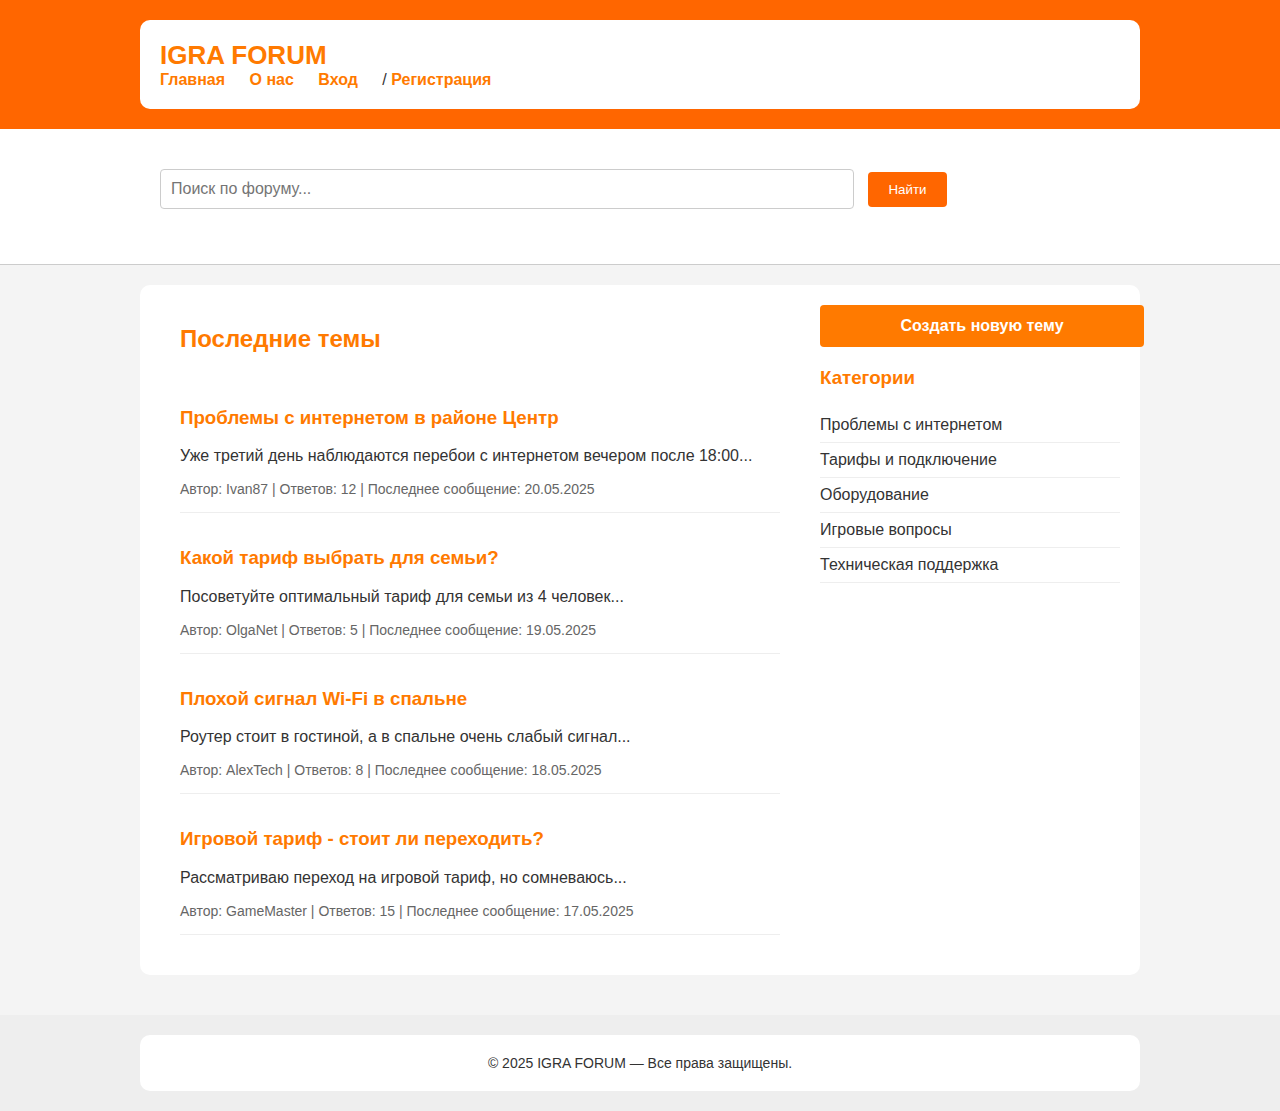
<file: index.html>
<!DOCTYPE html>
<html lang="ru">
<head>
    <meta charset="UTF-8">
    <title>IGRA FORUM — Форум провайдера</title>
    <link rel="stylesheet" href="style.css">
    <style>
        body { margin: 0; font-family: Arial, sans-serif; background-color: #f4f4f4; color: #333; }
        header { background-color: #ff6600; padding: 20px 0; }
        .container { width: 90%; max-width: 960px; margin: 0 auto; }
        .logo { font-size: 26px; font-weight: bold; color: #FF7A00; }
        nav a { color: #FF7A00; text-decoration: none; margin-right: 20px; font-weight: bold; }
        .search { background-color: #fff; padding: 20px 0; border-bottom: 1px solid #ccc; }
        .search-form input { padding: 10px; font-size: 16px; width: 70%; border: 1px solid #ccc; border-radius: 4px; }
        .search-form button { padding: 10px 20px; background-color: #ff6600; color: white; border: none; border-radius: 4px; margin-left: 10px; cursor: pointer; }
        .main-content { display: flex; gap: 20px; margin-top: 20px; }
        .topics { background-color: white; padding: 20px; border-radius: 8px; flex: 2; }
        .topics h2 { margin-top: 0; color: #FF7A00; }
        .topic { padding: 15px 0; border-bottom: 1px solid #eee; cursor: pointer; }
        .topic:hover { background-color: #f9f9f9; }
        .topic-info { font-size: 14px; color: #666; margin-top: 5px; }
        .sidebar { flex: 1; }
        .create-topic-btn { display: block; width: 100%; padding: 12px; background-color: #FF7A00; color: white; text-align: center; border-radius: 4px; font-weight: bold; cursor: pointer; margin-bottom: 20px; text-decoration: none; }
        .categories h3 { margin-top: 0; color: #FF7A00; }
        .categories ul { list-style: none; padding: 0; }
        .categories li { padding: 8px 0; border-bottom: 1px solid #eee; }
        .categories a { color: #333; text-decoration: none; }
        .categories a:hover { color: #FF7A00; }
        footer { margin-top: 40px; background-color: #eee; padding: 20px; text-align: center; font-size: 14px; }
    </style>
</head>
<body>
    <header>
        <div class="container">
            <div class="logo">IGRA FORUM</div>
            <nav id="nav-links">
                <a href="index.html">Главная</a>
                <a href="about.html">О нас</a>
                <span id="auth-links"></span>
            </nav>
        </div>
    </header>

    <section class="search">
        <div class="container">
            <form class="search-form">
                <input type="text" placeholder="Поиск по форуму..." id="search-input">
                <button type="submit">Найти</button>
            </form>
        </div>
    </section>

    <main class="container main-content">
        <div class="topics">
            <h2>Последние темы</h2>
            <div id="topics-list">
                <!-- загруженные темы -->
            </div>
        </div>
        <div class="sidebar">
            <a href="create-topic.html" class="create-topic-btn">Создать новую тему</a>
            <div class="categories">
                <h3>Категории</h3>
                <ul>
                    <li><a href="#">Проблемы с интернетом</a></li>
                    <li><a href="#">Тарифы и подключение</a></li>
                    <li><a href="#">Оборудование</a></li>
                    <li><a href="#">Игровые вопросы</a></li>
                    <li><a href="#">Техническая поддержка</a></li>
                </ul>
            </div>
        </div>
    </main>

    <footer>
        <div class="container">
            &copy; 2025 IGRA FORUM — Все права защищены.
        </div>
    </footer>

    <script>
        // Шапка авторизации
        const authLinks = document.getElementById('auth-links');
        const user = localStorage.getItem('loggedInUser');
        if (user) {
            authLinks.innerHTML = `<a href=\"profile.html\">${user}</a> <button id=\"logout-btn\" style="background: none; border: 1px solid #FF7A00; color: #FF7A00; padding: 4px 10px; border-radius: 4px; font-weight: bold; cursor: pointer; margin-left: 10px;">Выйти</button>`;
            document.getElementById('logout-btn').addEventListener('click', () => { 
                localStorage.removeItem('loggedInUser'); 
                location.reload(); 
            });
        } else {
            authLinks.innerHTML = `<a href=\"login.html\">Вход</a> / <a href=\"register.html\">Регистрация</a>`;
        }

        // Инициализация тем
        const defaultTopics = [
            { title: 'Проблемы с интернетом в районе Центр', description: 'Уже третий день наблюдаются перебои с интернетом вечером после 18:00...', author: 'Ivan87', replies: 12, lastReply: '20.05.2025' },
            { title: 'Какой тариф выбрать для семьи?', description: 'Посоветуйте оптимальный тариф для семьи из 4 человек...', author: 'OlgaNet', replies: 5, lastReply: '19.05.2025' },
            { title: 'Плохой сигнал Wi-Fi в спальне', description: 'Роутер стоит в гостиной, а в спальне очень слабый сигнал...', author: 'AlexTech', replies: 8, lastReply: '18.05.2025' },
            { title: 'Игровой тариф - стоит ли переходить?', description: 'Рассматриваю переход на игровой тариф, но сомневаюсь...', author: 'GameMaster', replies: 15, lastReply: '17.05.2025' }
        ];

        // Загрузка тем из localStorage или создание дефолтных
        let topics = JSON.parse(localStorage.getItem('topics'));
        if (!topics) {
            topics = defaultTopics;
            localStorage.setItem('topics', JSON.stringify(topics));
        }

        const topicsList = document.getElementById('topics-list');
        
        // Функция отрисовки тем
        function renderTopics(filter = '') {
            topicsList.innerHTML = '';
            
            const filteredTopics = topics.filter(topic => 
                topic.title.toLowerCase().includes(filter.toLowerCase()) || 
                topic.description.toLowerCase().includes(filter.toLowerCase())
            );
            
            if (filteredTopics.length === 0) {
                topicsList.innerHTML = '<p>Темы не найдены</p>';
                return;
            }
            
            filteredTopics.forEach((topic, index) => {
                const topicElement = document.createElement('div');
                topicElement.className = 'topic';
                topicElement.innerHTML = `
                    <h3>${topic.title}</h3>
                    <p>${topic.description}</p>
                    <div class="topic-info">Автор: ${topic.author} | Ответов: ${topic.replies} | Последнее сообщение: ${topic.lastReply}</div>
                `;
                topicElement.addEventListener('click', () => {
                    localStorage.setItem('currentTopicIndex', index);
                    window.location.href = 'discussion.html';
                });
                topicsList.appendChild(topicElement);
            });
        }

        // Первоначальная загрузка тем
        renderTopics();
        
        // Обработка поиска
        document.querySelector('.search-form').addEventListener('submit', function(e) {
            e.preventDefault();
            const searchTerm = document.getElementById('search-input').value.trim();
            renderTopics(searchTerm);
        });

        // Обновление списка тем при изменении в других вкладках
        window.addEventListener('storage', function(e) {
            if (e.key === 'topics') {
                topics = JSON.parse(e.newValue);
                renderTopics();
            }
        });
    </script>
</body>
</html>
</file>
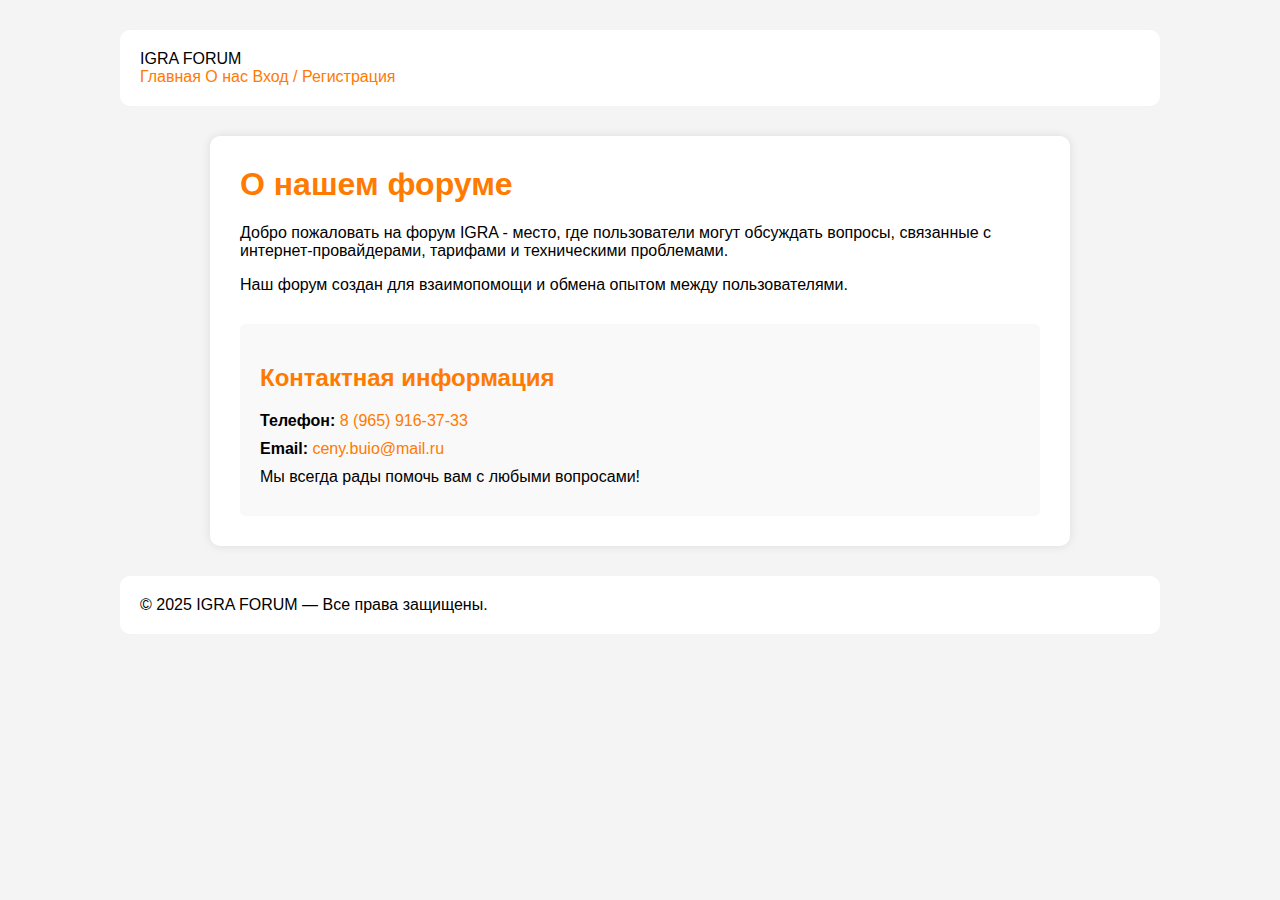
<file: about.html>
<!DOCTYPE html>
<html lang="ru">
<head>
    <meta charset="UTF-8">
    <title>О нас | IGRA FORUM</title>
    <link rel="stylesheet" href="style.css">
    <style>
        .about-container {
            max-width: 800px;
            margin: 30px auto;
            padding: 30px;
            background: white;
            border-radius: 10px;
            box-shadow: 0 0 10px rgba(0,0,0,0.1);
        }
        .about-container h1 {
            color: #FF7A00;
            margin-top: 0;
        }
        .contact-info {
            margin-top: 30px;
            padding: 20px;
            background-color: #f9f9f9;
            border-radius: 5px;
        }
        .contact-info p {
            margin: 10px 0;
        }
    </style>
</head>
<body>
    <header>
        <div class="container">
            <div class="logo">IGRA FORUM</div>
            <nav>
                <a href="index.html">Главная</a>
                <a href="about.html">О нас</a>
                <a href="login.html">Вход / Регистрация</a>
            </nav>
        </div>
    </header>

    <div class="container about-container">
        <h1>О нашем форуме</h1>
        <p>Добро пожаловать на форум IGRA - место, где пользователи могут обсуждать вопросы, связанные с интернет-провайдерами, тарифами и техническими проблемами.</p>
        <p>Наш форум создан для взаимопомощи и обмена опытом между пользователями.</p>

        <div class="contact-info">
            <h2>Контактная информация</h2>
            <p><strong>Телефон:</strong> <a href="tel:89659163733">8 (965) 916-37-33</a></p>
            <p><strong>Email:</strong> <a href="mailto:ceny.buio@mail.ru">ceny.buio@mail.ru</a></p>
            <p>Мы всегда рады помочь вам с любыми вопросами!</p>
        </div>
    </div>

    <footer>
        <div class="container">
            &copy; 2025 IGRA FORUM — Все права защищены.
        </div>
    </footer>
</body>
</html>
</file>
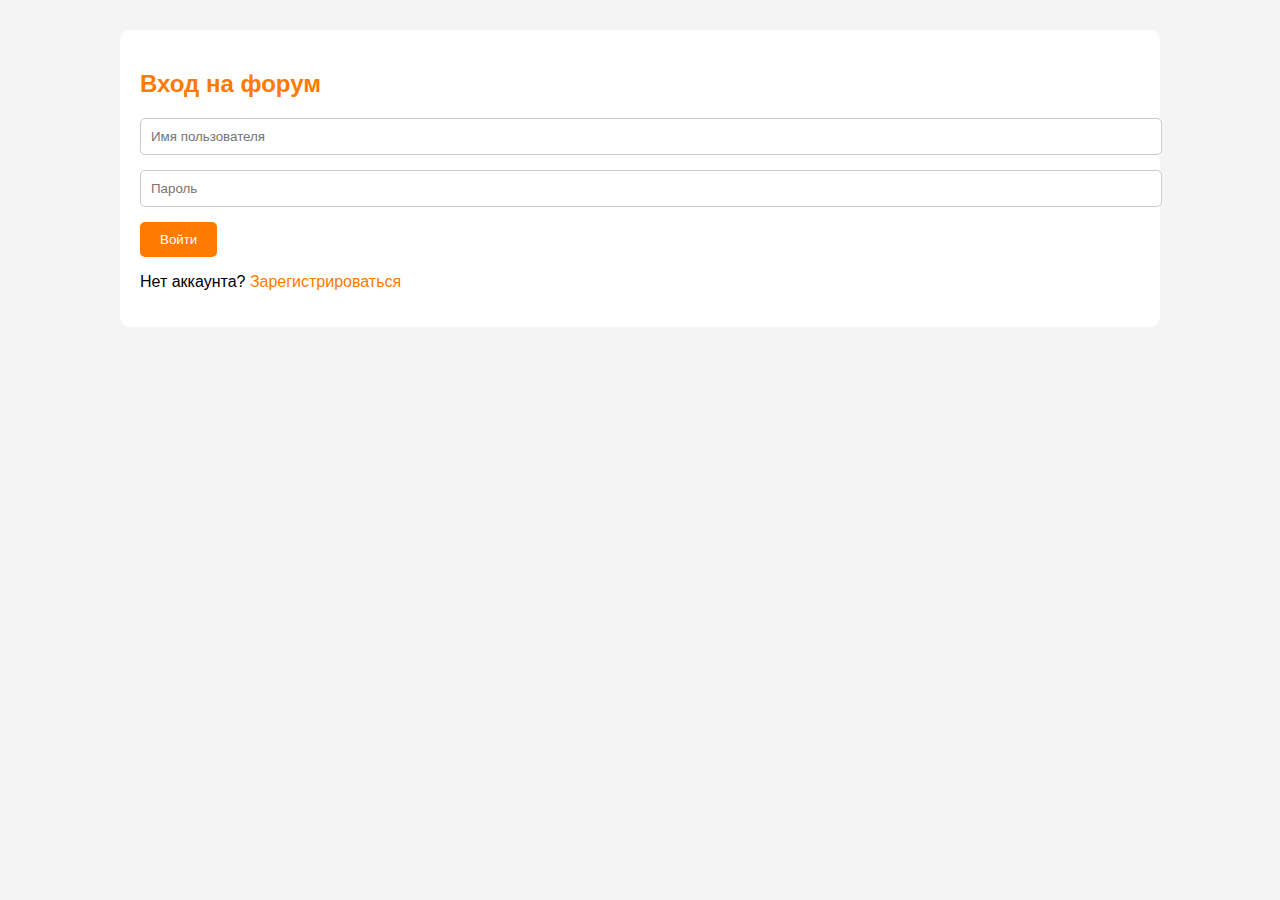
<file: create-topic.html>
<!DOCTYPE html>
<html lang="ru">
<head>
    <meta charset="UTF-8" />
    <title>Создать новую тему — IGRA FORUM</title>
    <link rel="stylesheet" href="style.css" />
    <style>
        body {
            margin: 0;
            font-family: Arial, sans-serif;
            background-color: #f4f4f4;
            color: #333;
        }

        header {
            background-color: #ff6600;
            padding: 20px 0;
        }

        .container {
            width: 90%;
            max-width: 600px;
            margin: 40px auto;
            background: white;
            padding: 30px;
            border-radius: 8px;
        }

        h1 {
            color: #FF7A00;
            margin-bottom: 20px;
        }

        label {
            display: block;
            margin-top: 15px;
            font-weight: bold;
        }

        input[type="text"],
        textarea {
            width: 100%;
            padding: 10px;
            margin-top: 6px;
            border: 1px solid #ccc;
            border-radius: 4px;
            font-size: 16px;
            box-sizing: border-box;
            resize: vertical;
        }

        textarea {
            height: 100px;
        }

        button {
            margin-top: 20px;
            background-color: #FF7A00;
            color: white;
            border: none;
            padding: 12px 20px;
            border-radius: 4px;
            font-weight: bold;
            cursor: pointer;
            width: 100%;
        }

        button:hover {
            background-color: #e55b00;
        }

        .message {
            margin-top: 15px;
            font-weight: bold;
        }
    </style>
</head>
<body>
    <header>
        <div class="container">
            <a href="index.html" style="color:#e55b00; font-weight:bold; text-decoration:none;">&larr; Назад к форуму</a>
        </div>
    </header>

    <main class="container">
        <h1>Создать новую тему</h1>
        <form id="create-topic-form">
            <label for="title">Заголовок темы</label>
            <input type="text" id="title" name="title" required minlength="5" maxlength="100" />

            <label for="description">Описание / краткое содержание</label>
            <textarea id="description" name="description" required minlength="10" maxlength="300"></textarea>

            <button type="submit">Создать тему</button>
            <p class="message" id="message"></p>
        </form>
    </main>

    <script>
        // Проверяем, что пользователь залогинен
        const user = localStorage.getItem('loggedInUser');
        if (!user) {
            alert('Только авторизованные пользователи могут создавать темы.');
            window.location.href = 'login.html';
        }

        const form = document.getElementById('create-topic-form');
        const messageEl = document.getElementById('message');

        form.addEventListener('submit', function(e) {
            e.preventDefault();

            const title = form.title.value.trim();
            const description = form.description.value.trim();

            if (title.length < 5) {
                messageEl.textContent = 'Заголовок должен быть не менее 5 символов.';
                messageEl.style.color = 'red';
                return;
            }
            if (description.length < 10) {
                messageEl.textContent = 'Описание должно быть не менее 10 символов.';
                messageEl.style.color = 'red';
                return;
            }

            // Загружаем существующие темы
            let topics = [];
            try {
                const stored = localStorage.getItem('topics');
                if (stored) {
                    topics = JSON.parse(stored);
                    if (!Array.isArray(topics)) topics = [];
                }
            } catch {
                topics = [];
            }

            // Добавляем новую тему
            topics.push({
                title: title,
                description: description,
                author: user,
                replies: 0,
                lastReply: new Date().toLocaleDateString('ru-RU')
            });

            // Сохраняем обратно в localStorage
            localStorage.setItem('topics', JSON.stringify(topics));

            // Успешное сообщение и редирект
            messageEl.style.color = 'green';
            messageEl.textContent = 'Тема успешно создана! Переадресация...';

            setTimeout(() => {
                window.location.href = 'index.html';
            }, 1500);
        });
    </script>
</body>
</html>
</file>
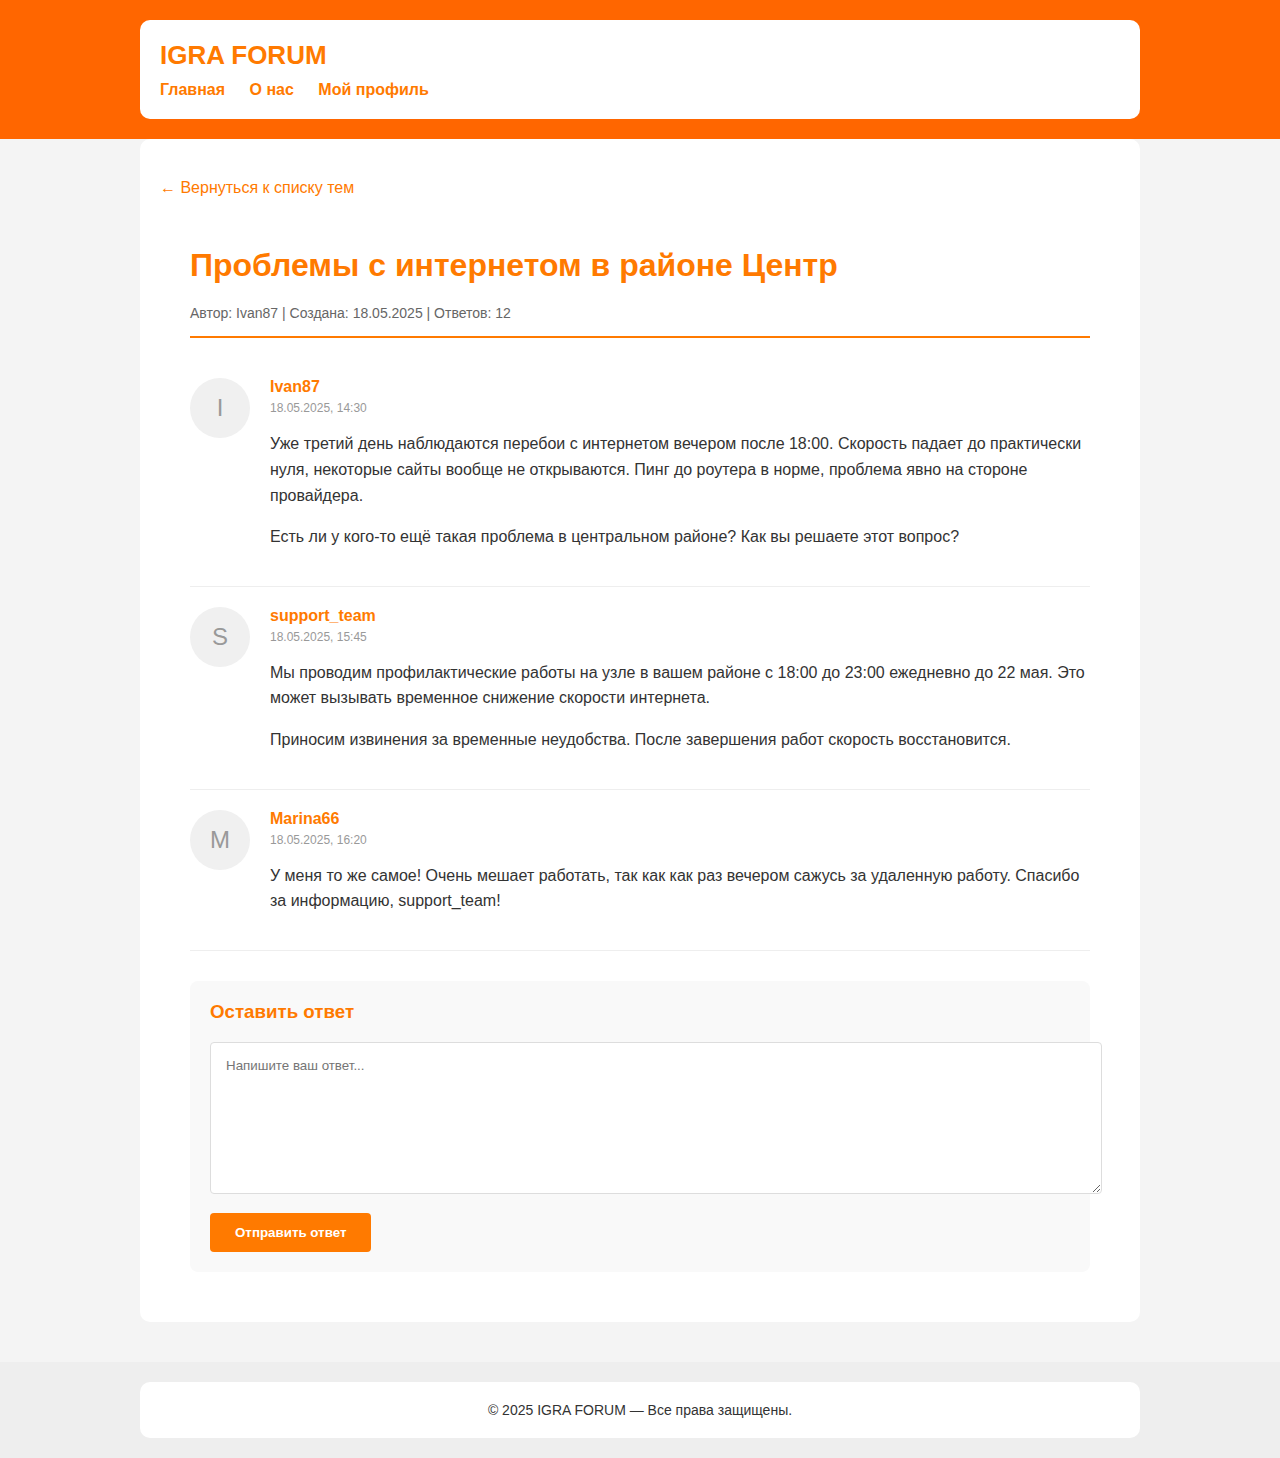
<file: discussion.html>
<!DOCTYPE html>
<html lang="ru">
<head>
    <meta charset="UTF-8">
    <title>Обсуждение темы | IGRA FORUM</title>
    <link rel="stylesheet" href="style.css">
    <style>
        body {
            margin: 0;
            font-family: Arial, sans-serif;
            background-color: #f4f4f4;
            color: #333;
        }

        header {
            background-color: #ff6600;
            padding: 20px 0;
        }

        .container {
            width: 90%;
            max-width: 960px;
            margin: 0 auto;
        }

        .logo {
            font-size: 26px;
            font-weight: bold;
            color: #FF7A00;
        }

        nav {
            margin-top: 10px;
        }

        nav a {
            color: #FF7A00;
            text-decoration: none;
            margin-right: 20px;
            font-weight: bold;
        }

        .discussion-container {
            background-color: white;
            padding: 30px;
            border-radius: 8px;
            margin-top: 20px;
        }

        .topic-header {
            border-bottom: 2px solid #FF7A00;
            padding-bottom: 15px;
            margin-bottom: 20px;
        }

        .topic-header h1 {
            margin-top: 0;
            color: #FF7A00;
        }

        .topic-meta {
            color: #666;
            font-size: 14px;
        }

        .post {
            display: flex;
            gap: 20px;
            padding: 20px 0;
            border-bottom: 1px solid #eee;
        }

        .post-avatar {
            width: 60px;
            height: 60px;
            border-radius: 50%;
            background-color: #f0f0f0;
            display: flex;
            align-items: center;
            justify-content: center;
            font-size: 24px;
            color: #999;
        }

        .post-content {
            flex: 1;
        }

        .post-author {
            font-weight: bold;
            color: #FF7A00;
            margin-bottom: 5px;
        }

        .post-date {
            color: #999;
            font-size: 12px;
            margin-bottom: 10px;
        }

        .post-text {
            line-height: 1.6;
        }

        .reply-form {
            margin-top: 30px;
            background-color: #f9f9f9;
            padding: 20px;
            border-radius: 8px;
        }

        .reply-form h3 {
            margin-top: 0;
            color: #FF7A00;
        }

        .reply-form textarea {
            width: 100%;
            height: 120px;
            padding: 15px;
            border: 1px solid #ddd;
            border-radius: 4px;
            font-family: Arial, sans-serif;
            resize: vertical;
            margin-bottom: 15px;
        }

        .reply-form button {
            background-color: #FF7A00;
            color: white;
            border: none;
            padding: 12px 25px;
            border-radius: 4px;
            cursor: pointer;
            font-weight: bold;
        }

        .reply-form button:hover {
            background-color: #e56a00;
        }

        .back-link {
            display: inline-block;
            margin-top: 20px;
            color: #FF7A00;
            text-decoration: none;
        }

        footer {
            margin-top: 40px;
            background-color: #eee;
            padding: 20px;
            text-align: center;
            font-size: 14px;
        }
    </style>
</head>
<body>
    <header>
        <div class="container">
            <div class="logo">IGRA FORUM</div>
            <nav>
                <a href="index.html">Главная</a>
                <a href="about.html">О нас</a>
                <a href="login.html">Мой профиль</a>
            </nav>
        </div>
    </header>

    <div class="container">
        <a href="index.html" class="back-link">← Вернуться к списку тем</a>
        
        <div class="discussion-container" id="discussion-container">
            <div class="topic-header">
                <h1>Проблемы с интернетом в районе Центр</h1>
                <div class="topic-meta">
                    Автор: Ivan87 | Создана: 18.05.2025 | Ответов: 12
                </div>
            </div>

            <div class="post">
                <div class="post-avatar">I</div>
                <div class="post-content">
                    <div class="post-author">Ivan87</div>
                    <div class="post-date">18.05.2025, 14:30</div>
                    <div class="post-text">
                        <p>Уже третий день наблюдаются перебои с интернетом вечером после 18:00. Скорость падает до практически нуля, некоторые сайты вообще не открываются. Пинг до роутера в норме, проблема явно на стороне провайдера.</p>
                        <p>Есть ли у кого-то ещё такая проблема в центральном районе? Как вы решаете этот вопрос?</p>
                    </div>
                </div>
            </div>

            <div class="post">
                <div class="post-avatar">S</div>
                <div class="post-content">
                    <div class="post-author">support_team</div>
                    <div class="post-date">18.05.2025, 15:45</div>
                    <div class="post-text">
                        <p>Мы проводим профилактические работы на узле в вашем районе с 18:00 до 23:00 ежедневно до 22 мая. Это может вызывать временное снижение скорости интернета.</p>
                        <p>Приносим извинения за временные неудобства. После завершения работ скорость восстановится.</p>
                    </div>
                </div>
            </div>

            <div class="post">
                <div class="post-avatar">M</div>
                <div class="post-content">
                    <div class="post-author">Marina66</div>
                    <div class="post-date">18.05.2025, 16:20</div>
                    <div class="post-text">
                        <p>У меня то же самое! Очень мешает работать, так как как раз вечером сажусь за удаленную работу. Спасибо за информацию, support_team!</p>
                    </div>
                </div>
            </div>

            <div class="reply-form">
                <h3>Оставить ответ</h3>
                <form id="reply-form">
                    <textarea placeholder="Напишите ваш ответ..." required></textarea>
                    <button type="submit">Отправить ответ</button>
                </form>
            </div>
        </div>
    </div>

    <footer>
        <div class="container">
            &copy; 2025 IGRA FORUM — Все права защищены.
        </div>
    </footer>

    <script>
        document.getElementById('reply-form').addEventListener('submit', function(e) {
            e.preventDefault();

            const textarea = this.querySelector('textarea');
            const replyText = textarea.value.trim();
            if (replyText === '') {
                alert('Пожалуйста, введите текст ответа');
                return;
            }

            const username = 'Вы';
            const initial = username[0].toUpperCase();
            const now = new Date();
            const formattedDate = now.toLocaleDateString('ru-RU') + ', ' + now.toLocaleTimeString('ru-RU').slice(0, 5);

            const newPost = document.createElement('div');
            newPost.className = 'post';
            newPost.innerHTML = `
                <div class="post-avatar">${initial}</div>
                <div class="post-content">
                    <div class="post-author">${username}</div>
                    <div class="post-date">${formattedDate}</div>
                    <div class="post-text">
                        <p>${replyText.replace(/\n/g, '<br>')}</p>
                    </div>
                </div>
            `;

            const discussionContainer = document.getElementById('discussion-container');
            const replyForm = this.closest('.reply-form');
            discussionContainer.insertBefore(newPost, replyForm);

            textarea.value = '';

            const topicMeta = document.querySelector('.topic-meta');
            const match = topicMeta.textContent.match(/Ответов: (\d+)/);
            if (match) {
                const newCount = parseInt(match[1]) + 1;
                topicMeta.textContent = topicMeta.textContent.replace(/Ответов: \d+/, 'Ответов: ' + newCount);
            }

            alert('Ваш ответ успешно опубликован!');
        });
    </script>
</body>
</html>
</file>
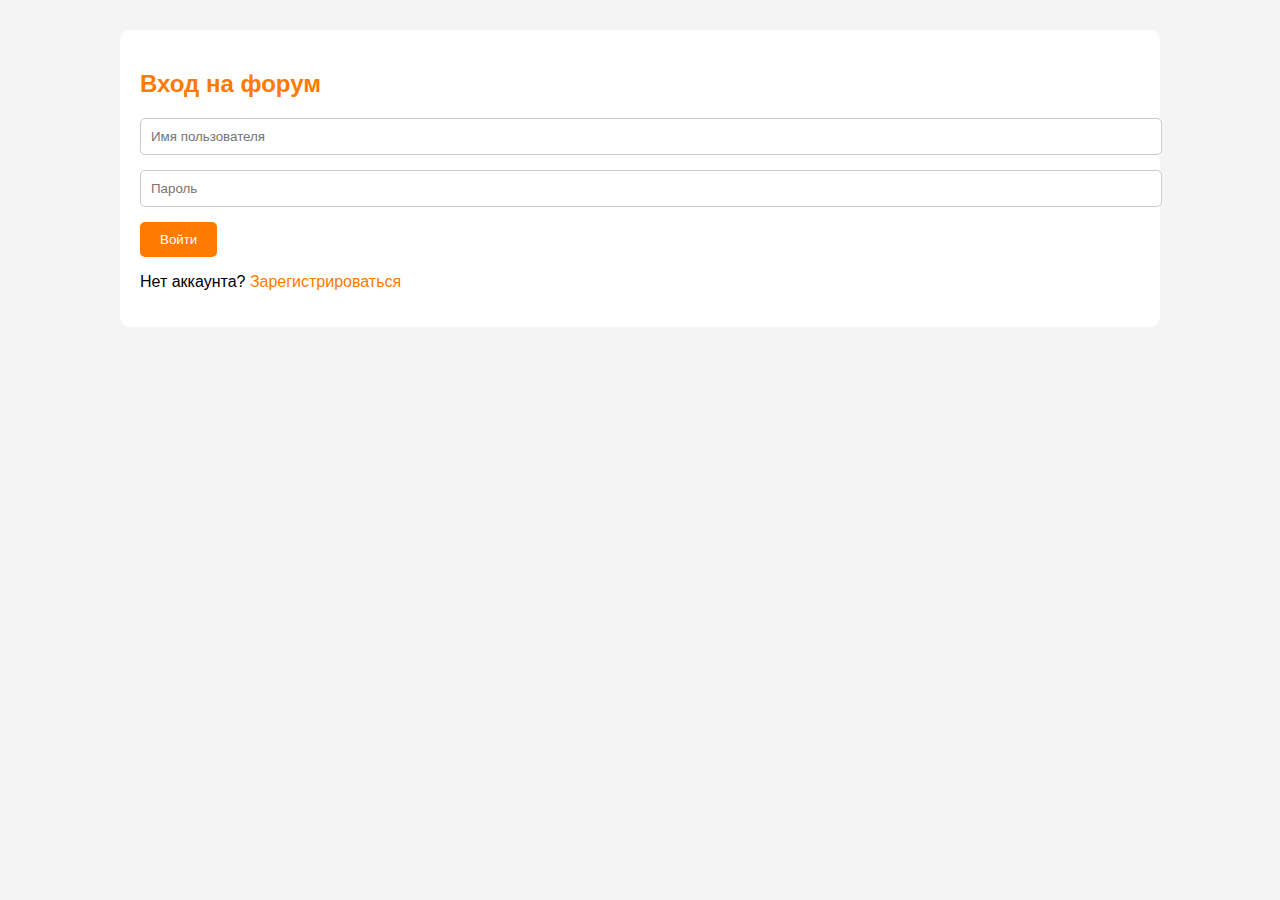
<file: login.html>
<!DOCTYPE html>
<html lang="ru">
<head>
    <meta charset="UTF-8" />
    <title>Вход | IGRA FORUM</title>
    <link rel="stylesheet" href="style.css" />
</head>
<body>
    <div class="container auth-container">
        <h2>Вход на форум</h2>
        <form id="login-form" class="auth-form">
            <input type="text" id="login-username" placeholder="Имя пользователя" required />
            <input type="password" id="login-password" placeholder="Пароль" required />
            <button type="submit">Войти</button>
            <p>Нет аккаунта? <a href="register.html">Зарегистрироваться</a></p>
        </form>
    </div>

    <script>
        const loginForm = document.getElementById('login-form');

        loginForm.addEventListener('submit', function(e) {
            e.preventDefault();

            const username = document.getElementById('login-username').value.trim();
            const password = document.getElementById('login-password').value;

            const users = JSON.parse(localStorage.getItem('users') || '[]');

            const user = users.find(u => u.username === username && u.password === password);

            if (user) {
                alert('Вход успешен!');
                // Сохраняем, что пользователь залогинен
                localStorage.setItem('loggedInUser', username);
                // Перенаправляем на главную страницу (например, index.html)
                window.location.href = 'index.html';
            } else {
                alert('Неверный логин или пароль');
            }
        });
    </script>
</body>
</html>
</file>
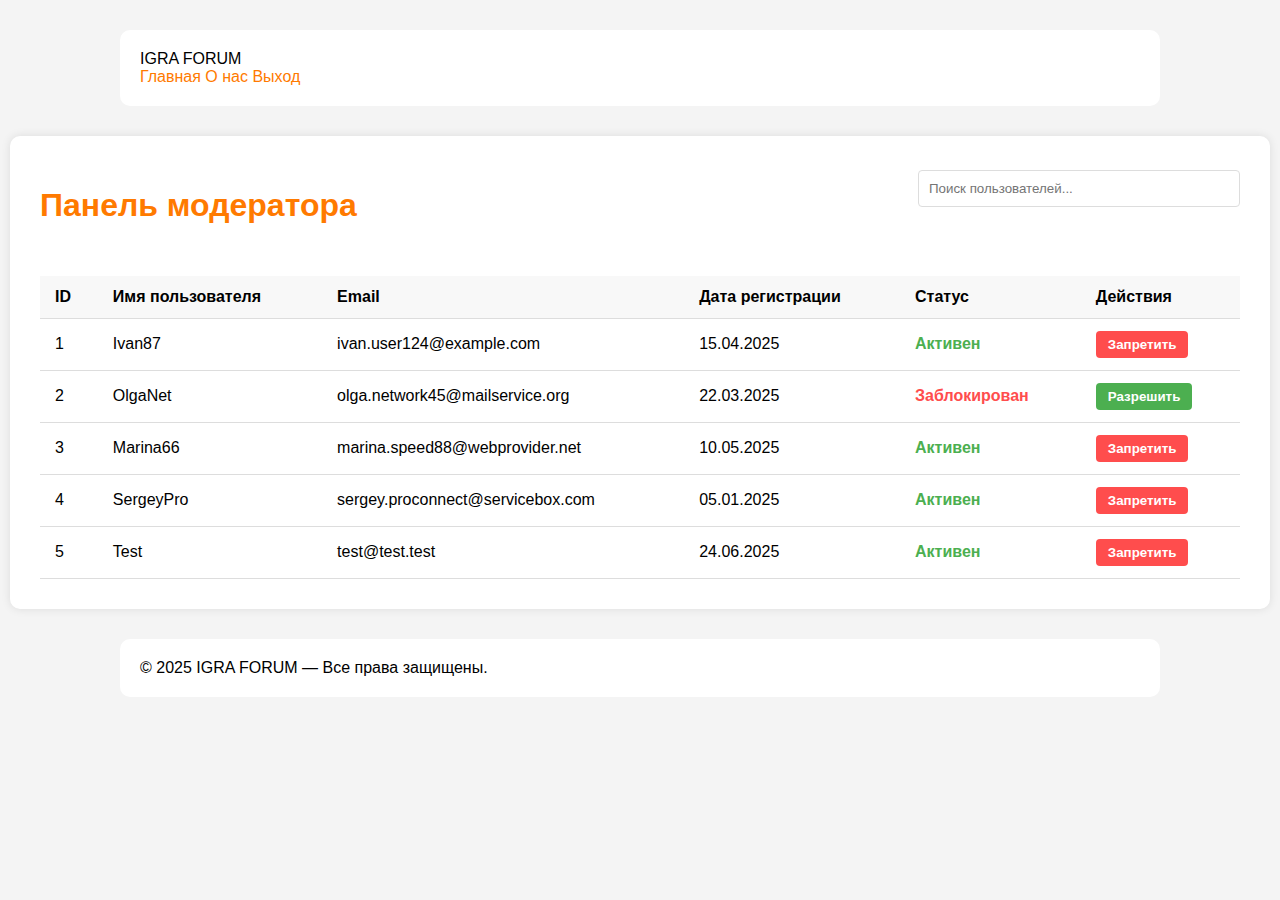
<file: moderator.html>
<!DOCTYPE html>
<html lang="ru">
<head>
    <meta charset="UTF-8">
    <title>Панель модератора | IGRA FORUM</title>
    <link rel="stylesheet" href="style.css">
    <style>
        .moderator-panel {
            max-width: 1200px;
            margin: 30px auto;
            padding: 30px;
            background: white;
            border-radius: 10px;
            box-shadow: 0 0 10px rgba(0,0,0,0.1);
        }
        
        .user-list {
            margin-top: 30px;
            width: 100%;
            border-collapse: collapse;
        }
        
        .user-list th, .user-list td {
            padding: 12px 15px;
            text-align: left;
            border-bottom: 1px solid #ddd;
        }
        
        .user-list th {
            background-color: #f8f8f8;
            font-weight: bold;
        }
        
        .user-list tr:hover {
            background-color: #f5f5f5;
        }
        
        .ban-btn, .unban-btn {
            padding: 6px 12px;
            border: none;
            border-radius: 4px;
            cursor: pointer;
            font-weight: bold;
        }
        
        .ban-btn {
            background-color: #ff4d4d;
            color: white;
        }
        
        .unban-btn {
            background-color: #4CAF50;
            color: white;
        }
        
        .status-banned {
            color: #ff4d4d;
            font-weight: bold;
        }
        
        .status-active {
            color: #4CAF50;
            font-weight: bold;
        }
        
        .search-users {
            margin-bottom: 20px;
        }
        
        .search-users input {
            padding: 10px;
            width: 300px;
            border: 1px solid #ddd;
            border-radius: 4px;
        }
        
        .moderator-header {
            display: flex;
            justify-content: space-between;
            align-items: center;
            margin-bottom: 20px;
        }
    </style>
</head>
<body>
    <header>
        <div class="container">
            <div class="logo">IGRA FORUM</div>
            <nav>
                <a href="index.html">Главная</a>
                <a href="about.html">О нас</a>
                <a href="login.html">Выход</a>
            </nav>
        </div>
    </header>

    <div class="container moderator-panel">
        <div class="moderator-header">
            <h1>Панель модератора</h1>
            <div class="search-users">
                <input type="text" placeholder="Поиск пользователей...">
            </div>
        </div>

        <table class="user-list">
            <thead>
                <tr>
                    <th>ID</th>
                    <th>Имя пользователя</th>
                    <th>Email</th>
                    <th>Дата регистрации</th>
                    <th>Статус</th>
                    <th>Действия</th>
                </tr>
            </thead>
            <tbody>
                <tr>
                    <td>1</td>
                    <td>Ivan87</td>
                    <td>ivan.user124@example.com</td>
                    <td>15.04.2025</td>
                    <td class="status-active">Активен</td>
                    <td><button class="ban-btn">Запретить</button></td>
                </tr>
                <tr>
                    <td>2</td>
                    <td>OlgaNet</td>
                    <td>olga.network45@mailservice.org</td>
                    <td>22.03.2025</td>
                    <td class="status-banned">Заблокирован</td>
                    <td><button class="unban-btn">Разрешить</button></td>
                </tr>
                <tr>
                    <td>3</td>
                    <td>Marina66</td>
                    <td>marina.speed88@webprovider.net</td>
                    <td>10.05.2025</td>
                    <td class="status-active">Активен</td>
                    <td><button class="ban-btn">Запретить</button></td>
                </tr>
                <tr>
                    <td>4</td>
                    <td>SergeyPro</td>
                    <td>sergey.proconnect@servicebox.com</td>
                    <td>05.01.2025</td>
                    <td class="status-active">Активен</td>
                    <td><button class="ban-btn">Запретить</button></td>
                </tr>
                <tr>
                    <td>5</td>
                    <td>Test</td>
                    <td>test@test.test</td>
                    <td>24.06.2025</td>
                    <td class="status-active">Активен</td>
                    <td><button class="ban-btn">Запретить</button></td>
                </tr>
            </tbody>
        </table>
    </div>

    <footer>
        <div class="container">
            &copy; 2025 IGRA FORUM — Все права защищены.
        </div>
    </footer>

    <script>
        // Обработка действий модератора
        document.querySelectorAll('.ban-btn, .unban-btn').forEach(button => {
            button.addEventListener('click', function() {
                const row = this.closest('tr');
                const statusCell = row.querySelector('td:nth-child(5)');
                const actionCell = row.querySelector('td:nth-child(6)');
                
                if (this.classList.contains('ban-btn')) {
                    statusCell.textContent = 'Заблокирован';
                    statusCell.className = 'status-banned';
                    this.textContent = 'Разрешить';
                    this.className = 'unban-btn';
                    alert('Пользователю запрещено писать на форуме');
                } else {
                    statusCell.textContent = 'Активен';
                    statusCell.className = 'status-active';
                    this.textContent = 'Запретить';
                    this.className = 'ban-btn';
                    alert('Пользователю разрешено писать на форуме');
                }
            });
        });

        // Поиск пользователей
        document.querySelector('.search-users input').addEventListener('input', function() {
            const searchText = this.value.toLowerCase();
            const rows = document.querySelectorAll('.user-list tbody tr');
            
            rows.forEach(row => {
                const username = row.querySelector('td:nth-child(2)').textContent.toLowerCase();
                const email = row.querySelector('td:nth-child(3)').textContent.toLowerCase();
                
                if (username.includes(searchText) || email.includes(searchText)) {
                    row.style.display = '';
                } else {
                    row.style.display = 'none';
                }
            });
        });
    </script>
</body>
</html>
</file>
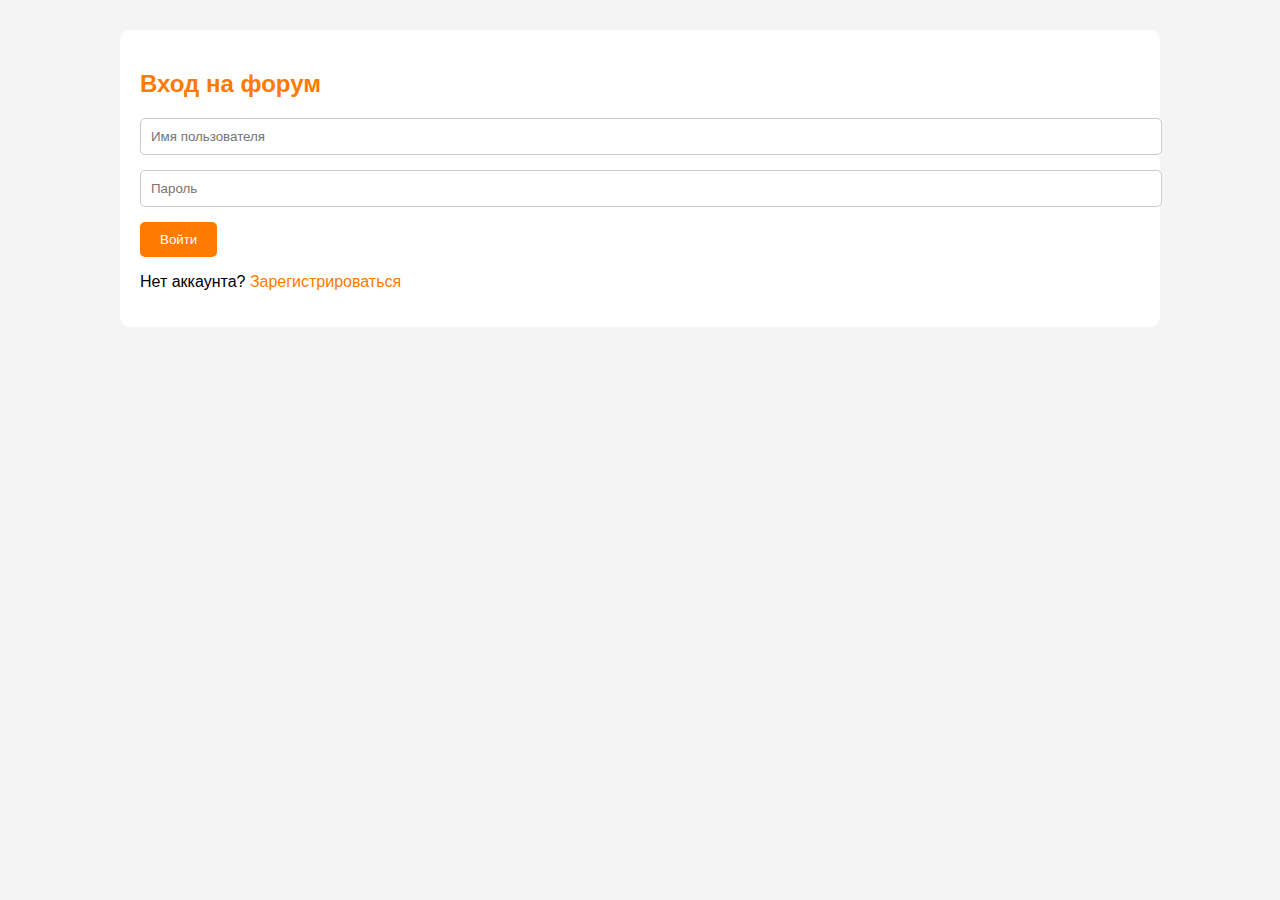
<file: profile.html>
<!DOCTYPE html>
<html lang="ru">
<head>
    <meta charset="UTF-8">
    <title>Личный кабинет - IGRA FORUM</title>
    <link rel="stylesheet" href="style.css">
</head>
<body>
    <div class="container profile-container">
        <div class="profile-header">
            <img class="profile-avatar" src="https://avatars.mds.yandex.net/i?id=ec942fe1334b87a29fa65c6407b18819_l-5232005-images-thumbs&n=13" alt="Аватар пользователя">
            <div>
                <h2 class="profile-nickname"></h2>
                <p id="user-email"></p>
                <div style="display: flex; gap: 10px;">
                    <form action="logout.html">
                        <button type="submit">Выйти</button>
                    </form>
                    <form action="index.html">
                        <button type="submit">На главную</button>
                    </form>
                </div>
            </div>
        </div>

        <div class="profile-actions">
            <a href="moderator.html" class="moderator-button">Панель модератора</a>
        </div>

        <div class="user-actions">
            <h3>Изменить данные</h3>
            <form>
                <label for="password">Новый пароль:</label><br>
                <input type="password" id="password" name="password"><br><br>

                <label for="avatar">Загрузить новое фото:</label><br>
                <input type="file" id="avatar" name="avatar"><br><br>

                <button type="submit">Сохранить изменения</button>
            </form>
        </div>

        <div class="user-topics">
            <h3>Созданные темы</h3>
            <ul>
                <li>Как подключить тариф «Игровой»?</li>
                <li>Почему лагает Wi-Fi в играх?</li>
            </ul>
        </div>

        <div class="user-comments">
            <h3>Мои комментарии</h3>
            <ul>
                <li>Поддерживаю, у меня такая же проблема!</li>
                <li>Попробуй сбросить настройки роутера.</li>
            </ul>
        </div>
    </div>

    <script>
        const username = localStorage.getItem('loggedInUser');
        const email = localStorage.getItem('loggedInUserEmail');

        if (!username) {
            alert("Вы не авторизованы!");
            window.location.href = "login.html";
        } else {
            document.querySelector('.profile-nickname').textContent = username;
            document.getElementById('user-email').textContent = email ? `Email (логин): ${email}` : `Логин: ${username}`;
        }
    </script>
</body>
</html>
</file>
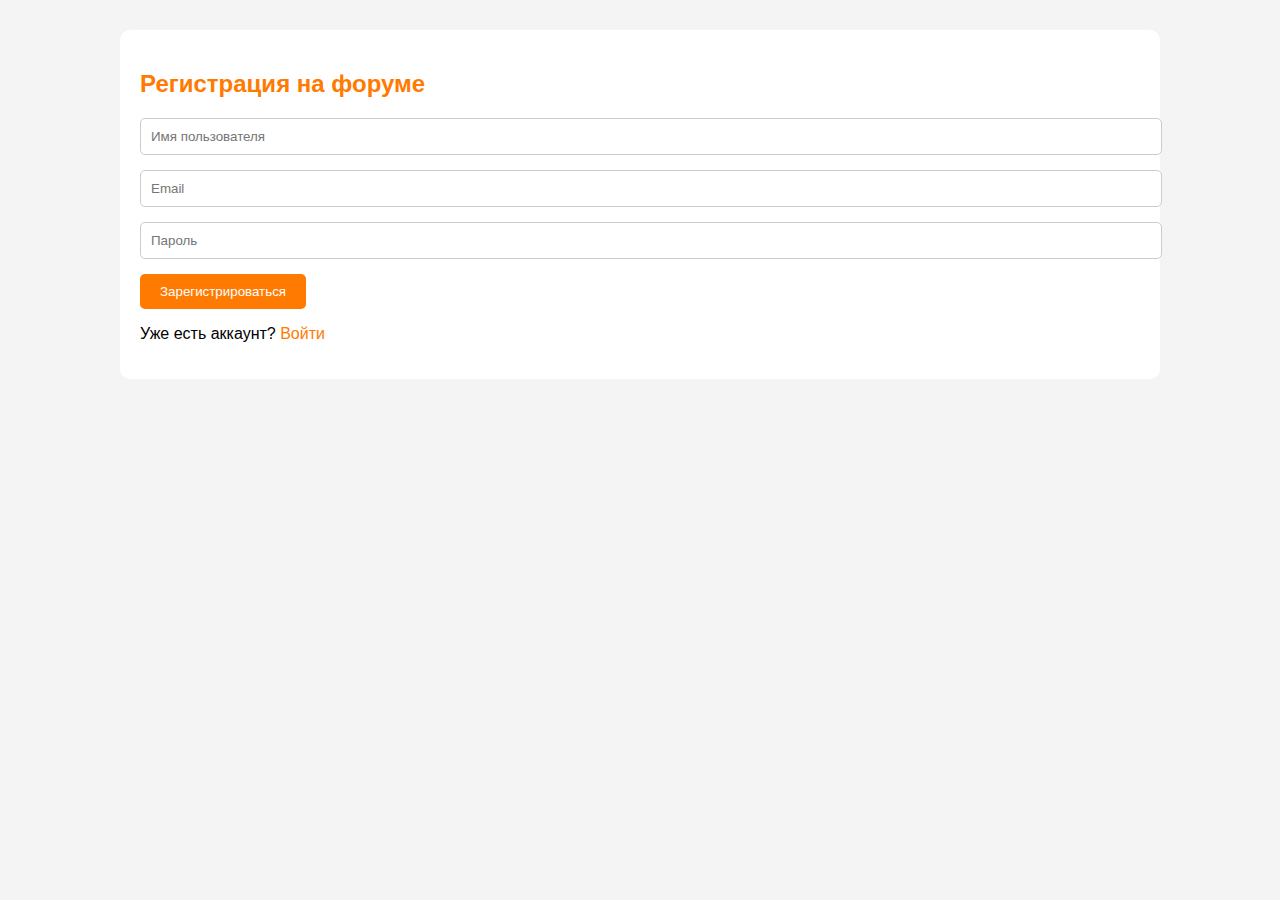
<file: register.html>
<!DOCTYPE html>
<html lang="ru">
<head>
    <meta charset="UTF-8" />
    <title>Регистрация | IGRA FORUM</title>
    <link rel="stylesheet" href="style.css" />
</head>
<body>
    <div class="container auth-container">
        <h2>Регистрация на форуме</h2>
        <form id="register-form" class="auth-form">
            <input type="text" id="username" placeholder="Имя пользователя" required />
            <input type="email" id="email" placeholder="Email" required />
            <input type="password" id="password" placeholder="Пароль" required />
            <button type="submit">Зарегистрироваться</button>
            <p>Уже есть аккаунт? <a href="login.html">Войти</a></p>
        </form>
    </div>

    <script>
        const form = document.getElementById('register-form');

        form.addEventListener('submit', function(e) {
            e.preventDefault();

            const username = document.getElementById('username').value.trim();
            const email = document.getElementById('email').value.trim();
            const password = document.getElementById('password').value;

            if (!username || !email || !password) {
                alert('Пожалуйста, заполните все поля!');
                return;
            }

            // Получаем список пользователей из localStorage или создаём новый
            const users = JSON.parse(localStorage.getItem('users') || '[]');

            // Проверяем, нет ли уже пользователя с таким логином или email
            if (users.find(u => u.username === username)) {
                alert('Пользователь с таким именем уже существует');
                return;
            }
            if (users.find(u => u.email === email)) {
                alert('Пользователь с таким email уже зарегистрирован');
                return;
            }

            // Добавляем нового пользователя
            users.push({ username, email, password });

            // Сохраняем обратно в localStorage
            localStorage.setItem('users', JSON.stringify(users));

            alert('Регистрация успешна! Теперь вы можете войти.');

            // Перенаправляем на страницу входа
            window.location.href = 'login.html';
        });
    </script>
</body>
</html>
</file>
<file: style.css>
body {
    font-family: Arial, sans-serif;
    background-color: #f4f4f4;
    margin: 0;
    padding: 0;
}

.container {
    max-width: 1000px;
    margin: 30px auto;
    padding: 20px;
    background: white;
    border-radius: 10px;
}

h1, h2, h3 {
    color: #FF7A00;
}

a {
    color: #FF7A00;
    text-decoration: none;
}

.forum-topic {
    border-bottom: 1px solid #ccc;
    padding: 10px 0;
}

.login-form, .register-form {
    max-width: 400px;
    margin: 50px auto;
    background: #ffffff;
    padding: 30px;
    border-radius: 10px;
    box-shadow: 0 0 10px rgba(0,0,0,0.1);
}

input[type="text"], input[type="password"], input[type="email"], input[type="file"] {
    width: 100%;
    padding: 10px;
    margin-bottom: 15px;
    border: 1px solid #ccc;
    border-radius: 5px;
}

button {
    background-color: #FF7A00;
    color: white;
    padding: 10px 20px;
    border: none;
    border-radius: 5px;
    cursor: pointer;
}

button:hover {
    background-color: #e56a00;
}

/* Стиль для личного кабинета */
.profile-container {
    display: flex;
    flex-direction: column;
    gap: 30px;
}

.profile-header {
    display: flex;
    gap: 20px;
    align-items: center;
}

.profile-avatar {
    width: 100px;
    height: 100px;
    border-radius: 50%;
    object-fit: cover;
    border: 2px solid #000000; /* Черная обводка */
}

.profile-nickname {
    margin: 0;
}

.user-actions form {
    margin-top: 10px;
}

.user-actions label {
    font-weight: bold;
}

.user-topics ul, .user-comments ul {
    list-style: disc;
    padding-left: 20px;
    color: #333;
}

.user-topics li, .user-comments li {
    margin-bottom: 5px;
}
</file>
